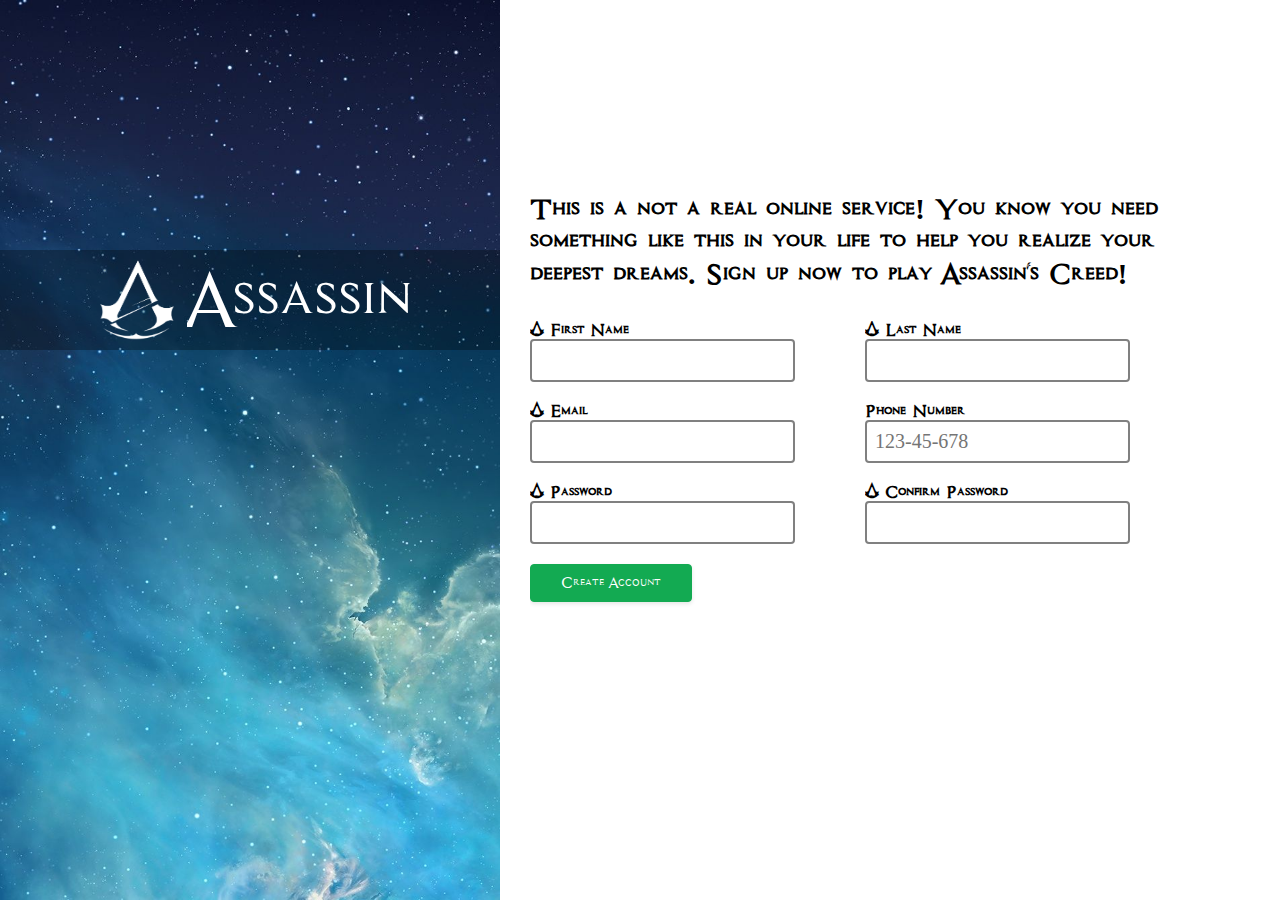
<file: index.html>
<!DOCTYPE html>
<html lang="en">
<head>
  <meta charset="UTF-8">
  <meta name="viewport" content="width=device-width, initial-scale=1.0">
  <link rel="stylesheet" href="style.css">
  <title>SignUp Form</title>
</head>
<body>
  <div class="left">
    <img class="bg" src="images/bg.jpg" alt="background">
    <div class="logo-bg">
      <div class = "logo-and-text">
        <img class="logo" src="images/logo2.png" alt="logo">
        <p class="logo-text">Assassin</p>
      </div>
    </div>
  </div>
  <div class="right">
    <form action="" method="post">
      <p class = "head-text">This is a not a real online service! You know you need something like this in your life to help you realize your deepest dreams. Sign up now to play Assassin's Creed!</p>
      <div class = "label-input">
        <div>
          <label for="firstname">* First Name</label> <br>
          <input type="text" name="firstname" id="firstname" required maxlength="20" minlength="3"> <br>
  
          <label for="email">* Email</label> <br>
          <input type="email" name="email" id="email" required> <br>
  
          <label for="password">* Password</label> <br>
          <input type="password" name="password" id="password" minlength="8" maxlength="16" required>
        </div>
  
        <div>
          <label for="lastname">* Last Name</label> <br>
          <input type="text" name="lastname" id="lastname" required maxlength="20" minlength="3"> <br>
  
          <label for="phone">Phone Number</label> <br>
          <input type="tel" name="phone" id="phone" placeholder="123-45-678" pattern="[0-9]{3}-[0-9]{2}-[0-9]{3}" minlength="10" maxlength="10"> <br>
  
          <label for="confirm-password">* Confirm Password</label> <br>
          <input type="password" name="confirm-password" id="confirm-password" minlength="8" maxlength="16" required>
        </div>
      </div>
      <button type="submit">Create Account</button>
    </form>
  </div>
</body>
</html>
</file>
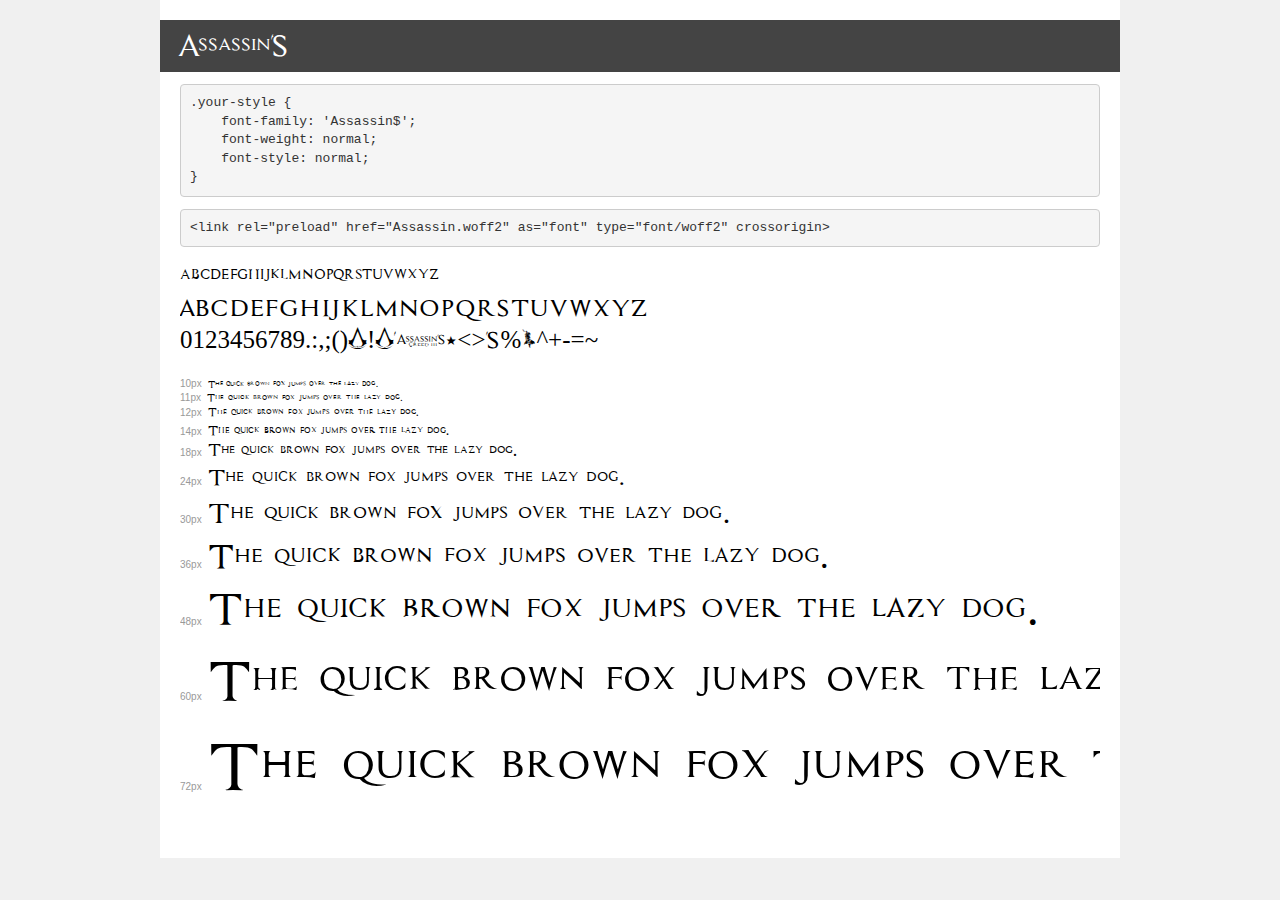
<file: fonts/demo.html>
<!DOCTYPE html>
<html lang="en">
<head>
    <meta charset="utf-8">
    <meta http-equiv="X-UA-Compatible" content="IE=edge">
    <meta name="viewport" content="width=device-width, initial-scale=1">
    <meta name="robots" content="noindex, noarchive">
    <meta name="format-detection" content="telephone=no">
    <title>Transfonter demo</title>
    <link href="stylesheet.css" rel="stylesheet">
    <style>
        /*
        http://meyerweb.com/eric/tools/css/reset/
        v2.0 | 20110126
        License: none (public domain)
        */
        html, body, div, span, applet, object, iframe,
        h1, h2, h3, h4, h5, h6, p, blockquote, pre,
        a, abbr, acronym, address, big, cite, code,
        del, dfn, em, img, ins, kbd, q, s, samp,
        small, strike, strong, sub, sup, tt, var,
        b, u, i, center,
        dl, dt, dd, ol, ul, li,
        fieldset, form, label, legend,
        table, caption, tbody, tfoot, thead, tr, th, td,
        article, aside, canvas, details, embed,
        figure, figcaption, footer, header, hgroup,
        menu, nav, output, ruby, section, summary,
        time, mark, audio, video {
            margin: 0;
            padding: 0;
            border: 0;
            font-size: 100%;
            font: inherit;
            vertical-align: baseline;
        }
        /* HTML5 display-role reset for older browsers */
        article, aside, details, figcaption, figure,
        footer, header, hgroup, menu, nav, section {
            display: block;
        }
        body {
            line-height: 1;
        }
        ol, ul {
            list-style: none;
        }
        blockquote, q {
            quotes: none;
        }
        blockquote:before, blockquote:after,
        q:before, q:after {
            content: '';
            content: none;
        }
        table {
            border-collapse: collapse;
            border-spacing: 0;
        }
        /* demo styles */
        body {
            background: #f0f0f0;
            color: #000;
        }
        .page {
            background: #fff;
            width: 920px;
            margin: 0 auto;
            padding: 20px 20px 0 20px;
            overflow: hidden;
        }
        .font-container {
            overflow-x: auto;
            overflow-y: hidden;
            margin-bottom: 40px;
            line-height: 1.3;
            white-space: nowrap;
            padding-bottom: 5px;
        }
        h1 {
            position: relative;
            background: #444;
            font-size: 32px;
            color: #fff;
            padding: 10px 20px;
            margin: 0 -20px 12px -20px;
        }
        .letters {
            font-size: 25px;
            margin-bottom: 20px;
        }
        .s10:before {
            content: '10px';
        }
        .s11:before {
            content: '11px';
        }
        .s12:before {
            content: '12px';
        }
        .s14:before {
            content: '14px';
        }
        .s18:before {
            content: '18px';
        }
        .s24:before {
            content: '24px';
        }
        .s30:before {
            content: '30px';
        }
        .s36:before {
            content: '36px';
        }
        .s48:before {
            content: '48px';
        }
        .s60:before {
            content: '60px';
        }
        .s72:before {
            content: '72px';
        }
        .s10:before, .s11:before, .s12:before, .s14:before,
        .s18:before, .s24:before, .s30:before, .s36:before,
        .s48:before, .s60:before, .s72:before {
            font-family: Arial, sans-serif;
            font-size: 10px;
            font-weight: normal;
            font-style: normal;
            color: #999;
            padding-right: 6px;
        }
        pre {
            display: block;
            padding: 9px;
            margin: 0 0 12px;
            font-family: Monaco, Menlo, Consolas, "Courier New", monospace;
            font-size: 13px;
            line-height: 1.428571429;
            color: #333;
            font-weight: normal;
            font-style: normal;
            background-color: #f5f5f5;
            border: 1px solid #ccc;
            overflow-x: auto;
            border-radius: 4px;
        }
        /* responsive */
        @media (max-width: 959px) {
            .page {
                width: auto;
                margin: 0;
            }
        }
    </style>
</head>
<body>
<div class="page">
    <div class="demo">
        <h1 style="font-family: 'Assassin$'; font-weight: normal; font-style: normal;">Assassin$</h1>
        <pre title="Usage">.your-style {
    font-family: 'Assassin$';
    font-weight: normal;
    font-style: normal;
}</pre>
        <pre title="Preload (optional)">
&lt;link rel=&quot;preload&quot; href=&quot;Assassin.woff2&quot; as=&quot;font&quot; type=&quot;font/woff2&quot; crossorigin&gt;</pre>
        <div class="font-container" style="font-family: 'Assassin$'; font-weight: normal; font-style: normal;">
            <p class="letters">
                abcdefghijklmnopqrstuvwxyz<br>
ABCDEFGHIJKLMNOPQRSTUVWXYZ<br>
                0123456789.:,;()*!?'@#&lt;&gt;$%&^+-=~
            </p>
            <p class="s10" style="font-size: 10px;">The quick brown fox jumps over the lazy dog.</p>
            <p class="s11" style="font-size: 11px;">The quick brown fox jumps over the lazy dog.</p>
            <p class="s12" style="font-size: 12px;">The quick brown fox jumps over the lazy dog.</p>
            <p class="s14" style="font-size: 14px;">The quick brown fox jumps over the lazy dog.</p>
            <p class="s18" style="font-size: 18px;">The quick brown fox jumps over the lazy dog.</p>
            <p class="s24" style="font-size: 24px;">The quick brown fox jumps over the lazy dog.</p>
            <p class="s30" style="font-size: 30px;">The quick brown fox jumps over the lazy dog.</p>
            <p class="s36" style="font-size: 36px;">The quick brown fox jumps over the lazy dog.</p>
            <p class="s48" style="font-size: 48px;">The quick brown fox jumps over the lazy dog.</p>
            <p class="s60" style="font-size: 60px;">The quick brown fox jumps over the lazy dog.</p>
            <p class="s72" style="font-size: 72px;">The quick brown fox jumps over the lazy dog.</p>
        </div>
    </div>

</div>
</body>
</html>
</file>
<file: style.css>
@font-face {
  font-family: "Assassin";
  src: 
    url("fonts/Assassin.woff2") format("woff2"),
    url("fonts/Assassin.woff") format("woff");
}

*{
  padding: 0;
  margin: 0;
  box-sizing: border-box;
  overflow-y:hidden;
}

body{
  display: flex;
  align-items: center;
}

.bg {
  height: 100vh;
  width: 500px;
}

.left {
  position: relative;
  padding: 0px;
  margin: 0px;
}

.logo-bg {
  position: absolute;
  height: 100px;
  width: 500px;
  background-color: rgba(0, 0, 0, 0.3);
  top: 250px;
  display: flex;
  justify-content: center;
  align-items: center;
  
}

.logo {
  height: 80px;
  width: 100px;
}

.logo-text {
  font-family: "Assassin", sans-serif;
  font-size: 80px;
  color: white;
}

.logo-and-text {
  display: flex;
  position: absolute;
  justify-content: space-evenly;
  top: 10px;
}

.right {
  height: 60vh;
  width: 650px;
  padding: 10px;
  margin: 20px;
  display: flex;
}

.head-text{
  font-family: "Assassin", serif;
  font-size: 30px;
  font-weight: bolder;
  margin-bottom: 30px;
}

.label-input{
  display: flex;
  justify-content: space-between;
  width: 600px;
  font-family: "Assassin";
  font-weight: bolder;
  font-size: 18px;
}

input {
  margin-bottom: 20px;
  border: 2px solid;
  border-radius: 4px;
  font-size: 20px;
  margin-bottom: 20px;
  min-width: 125px;
  padding: 0.5rem;
  transition: background-color 0.5s ease-out;
  font-family: 'Times New Roman', Times, serif;
  font-weight: 400;
}

input:optional, input:required{
  border-color: gray;
}

input:focus:valid{
  outline: none;
  border-color: rgb(102, 216, 102);
}

input:focus:invalid {
  outline: none;
  border-color: red;
}

button{
  background-color: #13aa52;
  border: 1px solid #13aa52;
  border-radius: 4px;
  box-shadow: rgba(0, 0, 0, .1) 0 2px 4px 0;
  box-sizing: border-box;
  color: #fff;
  cursor: pointer;
  font-family: "Assassin", -apple-system, BlinkMacSystemFont, sans-serif;
  font-size: 16px;
  font-weight: 400;
  outline: none;
  outline: 0;
  padding: 10px 25px;
  text-align: center;
  transform: translateY(0);
  transition: transform 150ms, box-shadow 150ms;
  user-select: none;
  -webkit-user-select: none;
  touch-action: manipulation;
}

button:hover {
  box-shadow: rgba(0, 0, 0, .15) 0 3px 9px 0;
  transform: translateY(-2px);
}

@media (min-width: 768px) {
  button {
    padding: 10px 30px;
  }
}
</file>
<file: fonts/stylesheet.css>
@font-face {
    font-family: 'Assassin$';
    src: url('Assassin.woff2') format('woff2'),
        url('Assassin.woff') format('woff');
    font-weight: normal;
    font-style: normal;
    font-display: swap;
}
</file>
